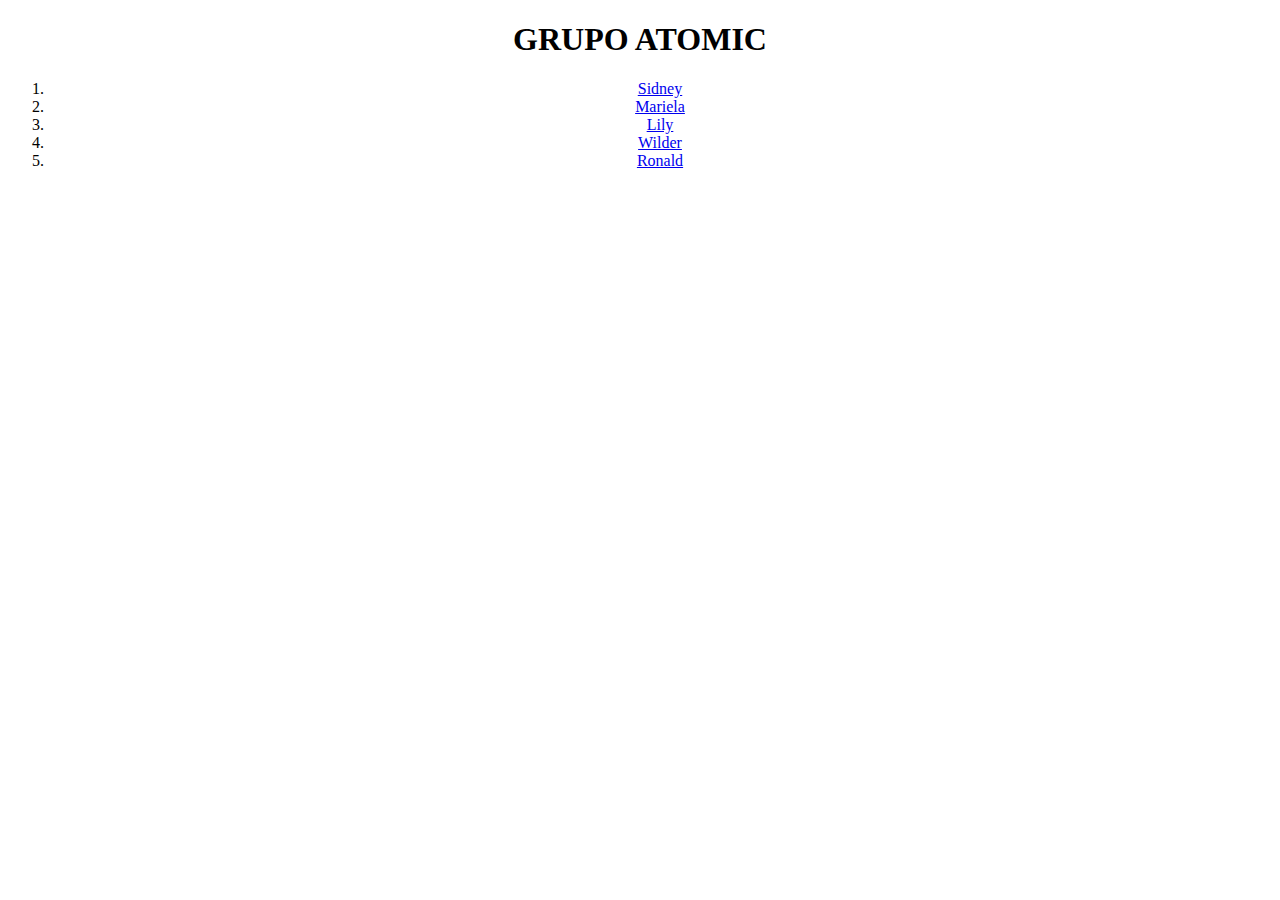
<file: index.html>
<!DOCTYPE html>
<html lang="en">
  <head>
    <meta charset="UTF-8" />
    <meta http-equiv="X-UA-Compatible" content="IE=edge" />
    <meta name="viewport" content="width=device-width, initial-scale=1.0" />
    <title>Document</title>
  </head>
  <body>
    <center>
      <h1>GRUPO ATOMIC</h1>
      <ol type="1">
        <li>
          <a href="sidney/index.html">Sidney</a>
        </li>
        <li>
          <a href="mariela/mariela.html">Mariela</a>
        </li>
        <li>
          <a href="ejemploGithub/LilyLima.html">Lily</a>
        </li>
        <li>
          <a href="wi1/index.html">Wilder</a>
        </li>
        <li>
          <a href="Ronald/index.html">Ronald</a>
        </li>
      </ol>
    </center>
  </body>
</html>
</file>
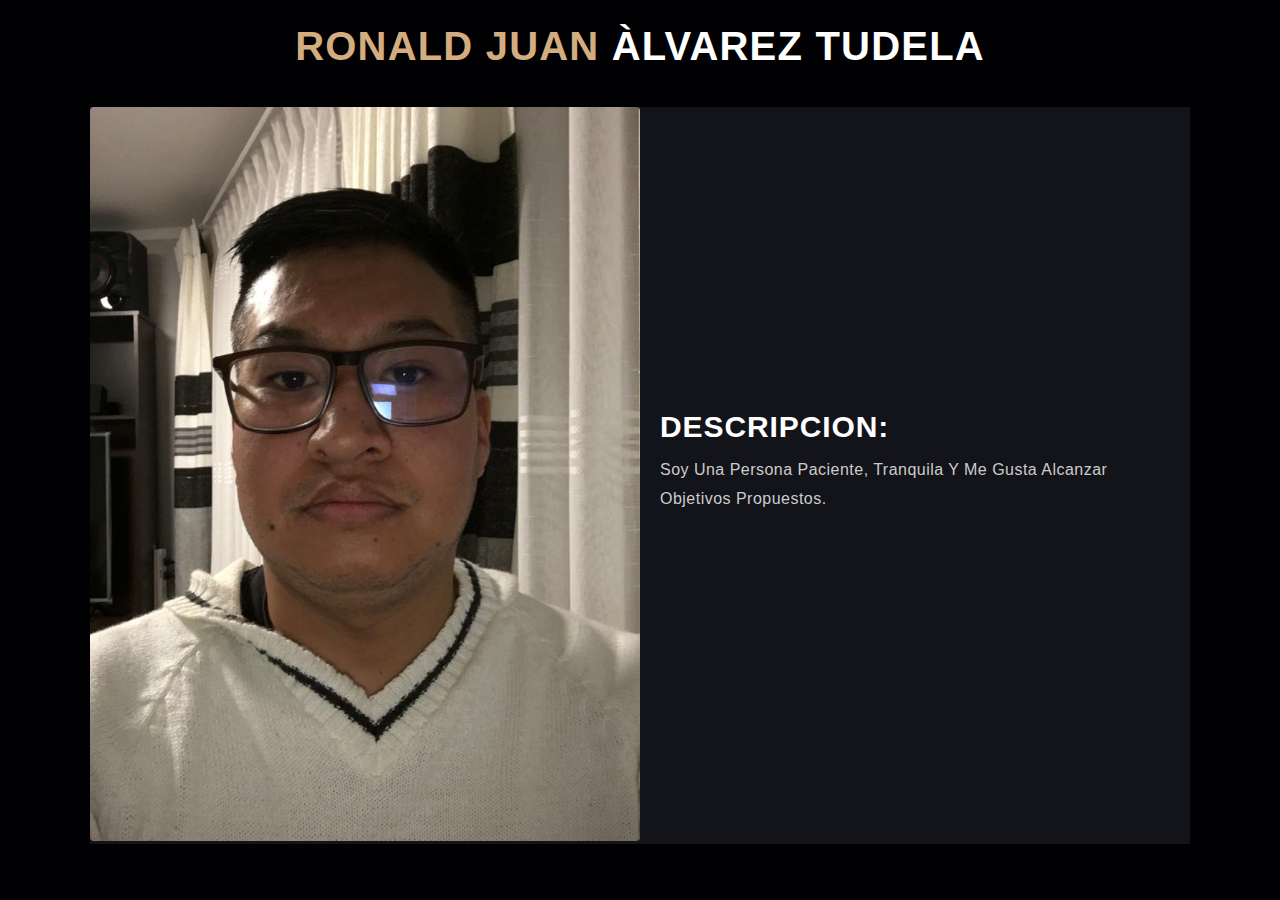
<file: Ronald/index.html>
<!DOCTYPE html>
<html lang="en">
<head>
    <meta charset="UTF-8">
    <meta http-equiv="X-UA-Compatible" content="IE=edge">
    <meta name="viewport" content="width=device-width, initial-scale=1.0">
    <title>Ronald Juan Alvarez Tudela</title>

    <!-- font awesome cdn link  -->
    <link rel="stylesheet" href="https://cdnjs.cloudflare.com/ajax/libs/font-awesome/5.15.4/css/all.min.css">

    <!-- custom css file link  -->
    <link rel="stylesheet" href="css/style.css">

</head>
<body>


<!-- home section ends -->

<!-- about section starts  -->

<section class="about" id="about">

    <h1 class="heading"> <span> Ronald Juan </span> Àlvarez Tudela </h1>

    <div class="row">

        <div class="image">
            <img src="images/Ronald.jpg" alt="">
        </div>

        <div class="content">
            <h3>DESCRIPCION: </h3>
            <p>Soy una persona paciente, tranquila y me gusta alcanzar objetivos propuestos.</p>
            <p></p>
        </div>

    </div>

</section>

<!-- about section ends -->




<!-- custom js file link  -->
<script src="js/script.js"></script>

</body>
</html>
</file>
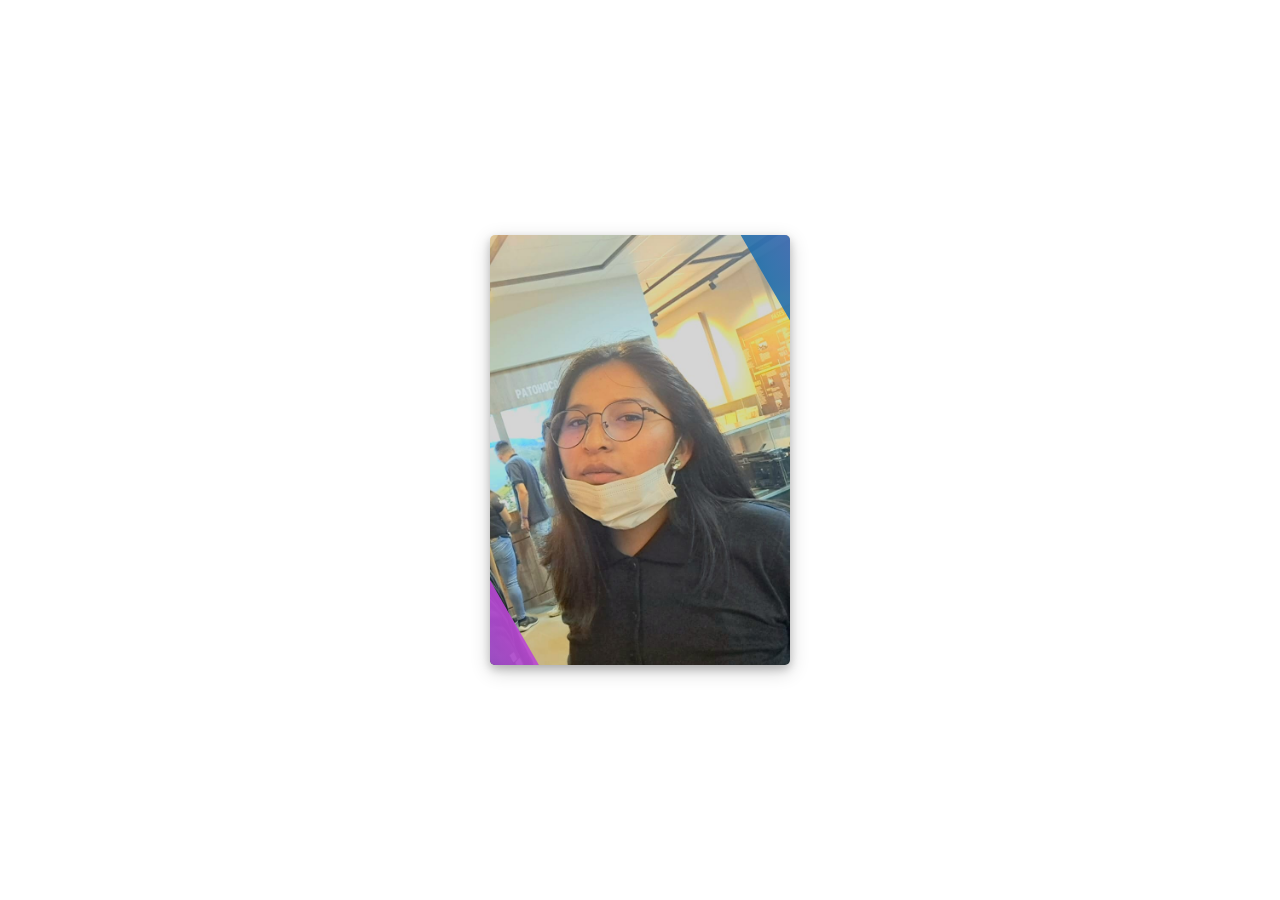
<file: sidney/index.html>
<!DOCTYPE html>
<html lang="en">
  <head>
    <meta charset="UTF-8" />
    <meta http-equiv="X-UA-Compatible" content="IE=edge" />
    <meta name="viewport" content="width=device-width, initial-scale=1.0" />
    <title>Sidney Jhamelin Guerra Colque</title>
    <link rel="stylesheet" href="style.css" />
  </head>
  <body>
    <div class="container">
      <div class="profile-container">
        <div class="profile-wrapper">
          <div class="profile-card">
            <div class="fav-icon">
              <i class="far fa-heart"></i>
            </div>

            <img src="img/profile.jpg" alt="profile pics" />

            <h2>Sidney Jhamelin Guerra Colque</h2>
            <h4>Developer</h4>

            <p>
              Soy una desarrolladora de software apasionada y entusiasta. Me
              apasionan la tecnología y la programación, y me encanta aprender
              cosas nuevas y trabajar en proyectos interesantes.
            </p>

            <a href="#">Ver perfil</a>
          </div>
        </div>
      </div>
    </div>
  </body>
</html>
</file>
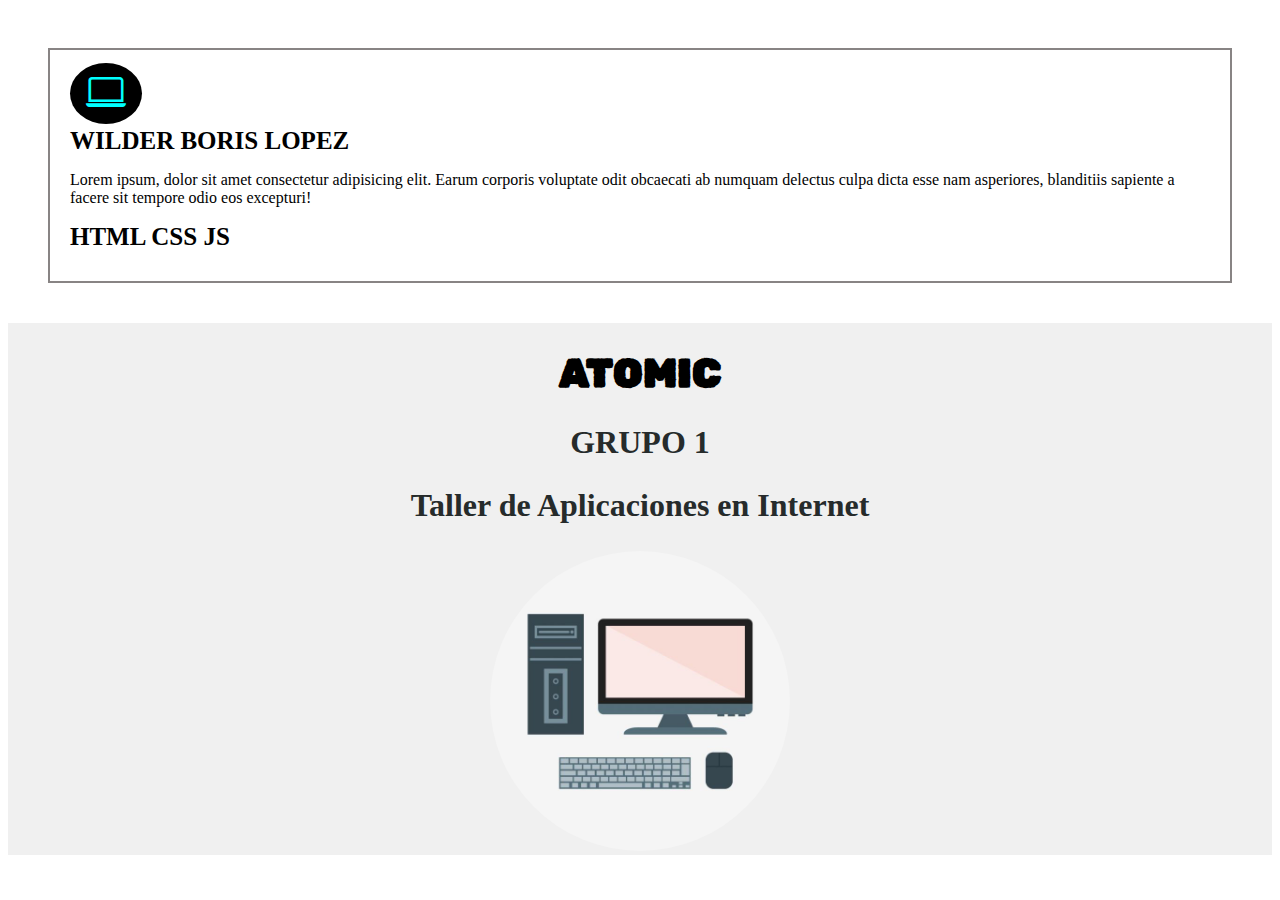
<file: wi1/index.html>
<!DOCTYPE html>
<html lang="es">
<head>
  <meta charset="UTF-8">
  <meta name="author" content="Wilder Lopez">
  <meta http-equiv="X-UA-Compatible" content="IE=edge">
  <meta name="viewport" content="width=device-width, initial-scale=1.0">
  <title>Atomic</title>

  <!--BOOTSTRAP-->
  <link href="https://cdn.jsdelivr.net/npm/bootstrap@5.2.3/dist/css/bootstrap.min.css" rel="stylesheet" integrity="sha384-rbsA2VBKQhggwzxH7pPCaAqO46MgnOM80zW1RWuH61DGLwZJEdK2Kadq2F9CUG65" crossorigin="anonymous">
  <!--ESTILOS CSS-->
  <link href="estilos.css" rel="stylesheet">
  <link rel="icon" type="image/x-icon" href="img/miicono2.png">

  <!--GOOGLE FONT-->
  <link rel="preconnect" href="https://fonts.googleapis.com">
  <link rel="preconnect" href="https://fonts.gstatic.com" crossorigin>
  <link href="https://fonts.googleapis.com/css2?family=Rubik+Dirt&display=swap" rel="stylesheet">

  <!--ICONOS BOOTSTRAP-->
  <link rel="stylesheet" href="https://cdn.jsdelivr.net/npm/bootstrap-icons@1.10.2/font/bootstrap-icons.css">
</head>
<body>
  
  <!--EXPERIANCIA-->
  <section class="experiencia parte-clara">
    <div class="container text-center">
      <div class="row">
        <!--web-->
        <div class="columna col-12 col-md-4">
          <i class="bi bi-laptop"></i>
          <p class="experiencia-titulo">WILDER BORIS LOPEZ</p>
          <p >Lorem ipsum, dolor sit amet consectetur adipisicing elit. Earum corporis voluptate odit obcaecati ab numquam delectus culpa dicta esse nam asperiores, blanditiis sapiente a facere sit tempore odio eos excepturi!</p>
          <div class="badges-contenedor">
            <span class="badge text-bg-primary">HTML</span>
            <span class="badge text-bg-primary">CSS</span>
            <span class="badge text-bg-primary">JS</span>
          </div>
        </div>
        
      </div>
    </div>
  </section>

  <!--SECCION HEROE O PRINCIPAL-->
  <section class="hero align-items-stretch">
    <div class="hero-principal">
      <h1>ATOMIC</h1>
      <h2>GRUPO 1</h2>
      <h2>Taller de Aplicaciones en Internet</h2>
    </div>

    <div class="hero-inferior">
      <img class="img-inferior" src="img/PC.jpg" alt="imagen inferior">
    </div>
  </section>

  
  <!--BOOTSTRAP-->
  <script src="https://cdn.jsdelivr.net/npm/bootstrap@5.2.3/dist/js/bootstrap.bundle.min.js" integrity="sha384-kenU1KFdBIe4zVF0s0G1M5b4hcpxyD9F7jL+jjXkk+Q2h455rYXK/7HAuoJl+0I4" crossorigin="anonymous"></script>
</body>
</html>
</file>
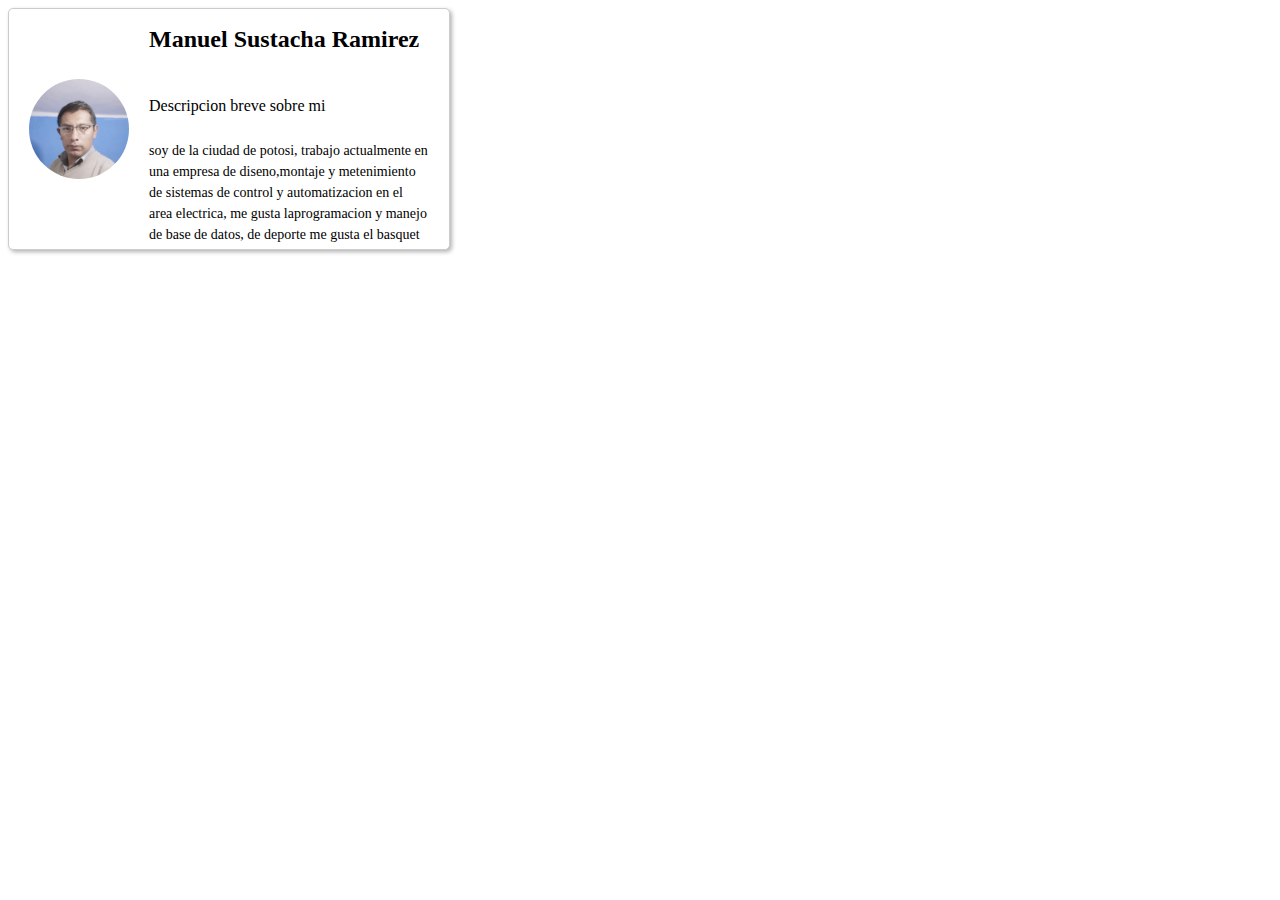
<file: manuel/manuel.html>
<!DOCTYPE html>
<html>
<head>
  <title>Tarjeta de presentación</title>
  <style>
    .card {
      display: flex;
      align-items: center;
      width: 400px;
      height: 200px;
      background-color: #fff;
      border: 1px solid #ccc;
      border-radius: 5px;
      box-shadow: 2px 2px 4px rgba(0,0,0,0.3);
      padding: 20px;
    }
    .profile-pic {
      width: 100px;
      height: 100px;
      border-radius: 50%;
      overflow: hidden;
      margin-right: 20px;
    }
    .profile-pic img {
      width: 100%;
      height: 100%;
      object-fit: cover;
    }
    h1 {
      font-size: 24px;
      margin-bottom: 10px;
    }
    p {
      font-size: 16px;
      margin-bottom: 10px;
    }
    .contact-info {
      display: flex;
      flex-direction: column;
    }
    .contact-info span {
      font-size: 14px;
      margin-bottom: 5px;
    }
  </style>
</head>
<body>
  <div class="card">
    <div class="profile-pic">
      <img src="foto.jpg" alt="Foto de perfil">
    </div>
    <div class="info">
      <h1>Manuel Sustacha Ramirez</h1>
      <br><p>Descripcion breve sobre mi</p><br>
      <div class="contact-info">
        <span>soy de la ciudad de potosi, trabajo actualmente en</span>
        <span> una  empresa de diseno,montaje y metenimiento </span>
        <span>de  sistemas de control y automatizacion en el  </span>
        <span> area electrica, me gusta laprogramacion y manejo </span>  
        <span> de base de datos, de deporte me gusta el basquet </span>  
    </div>
    </div>
  </div>
</body>
</html>
</file>
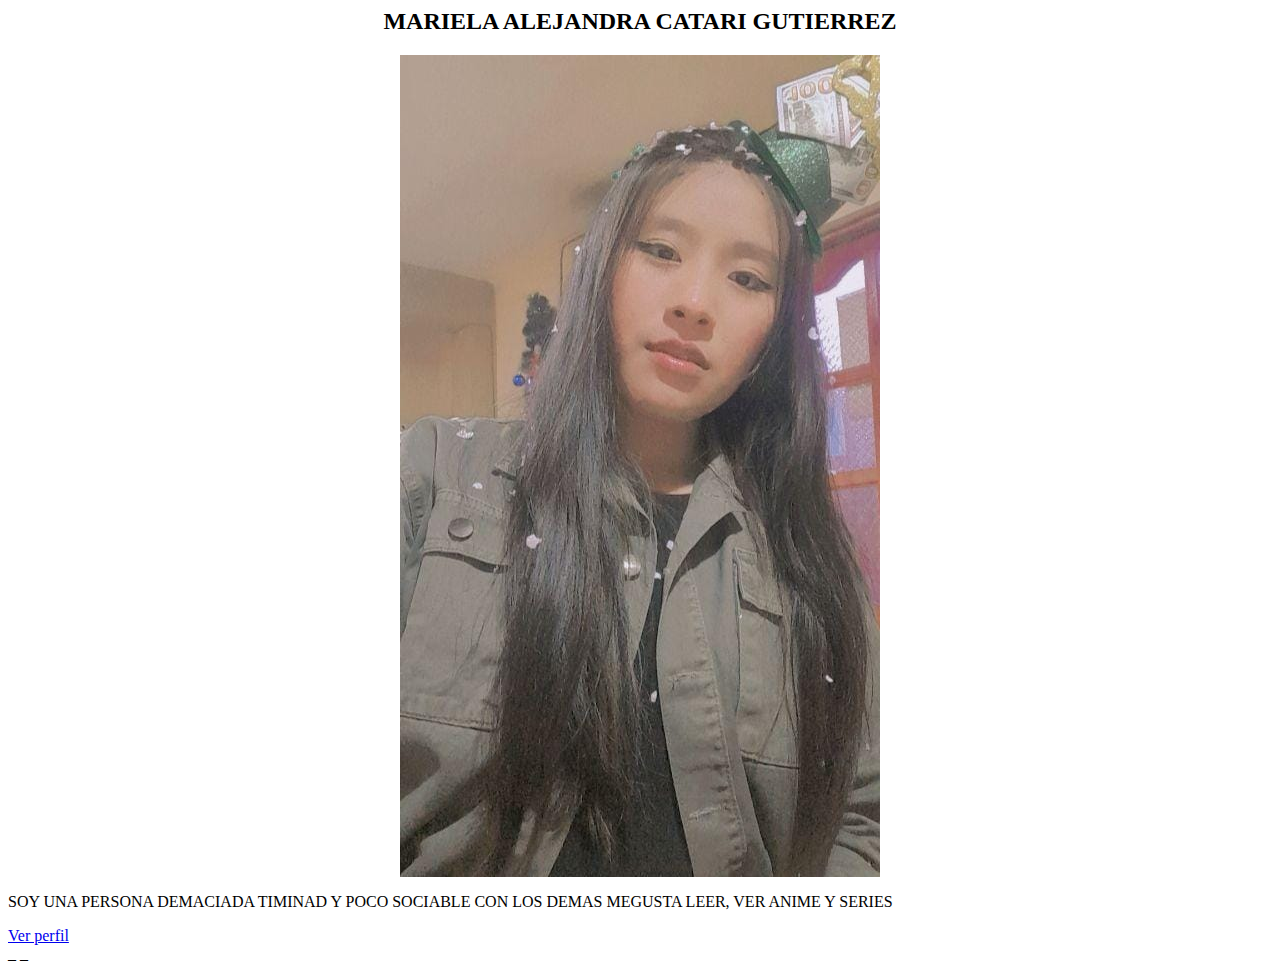
<file: mariela/mariela.html>
<html>

  <head>

    <head>
        <meta charset="UTF-8" />
        <meta http-equiv="X-UA-Compatible" content="IE=edge" />
        <meta name="viewport" content="width=device-width, initial-scale=1.0" />
        <title>MARIELA ALEJANDRA CATARI GUTIERREZ</title>

      </head>

  </head>


  </body>
  <body>
    <div class="container">
      <div class="profile-container">
        <div class="profile-wrapper">
          <div class="profile-card">
            <div class="fav-icon">
              <i class="far fa-heart"></i>
            </div>
            <center><h2>MARIELA ALEJANDRA CATARI GUTIERREZ</h2></center>
            <center><img src="yo.jpeg"  /></center>

            <p> SOY UNA PERSONA DEMACIADA TIMINAD Y POCO SOCIABLE CON LOS  DEMAS MEGUSTA LEER, VER ANIME Y SERIES  </p>

            <a href="#">Ver perfil</a>
          </div>
        </div>
      </div>
    </div>
  </body>
</html>

</html> _ _
</file>
<file: Ronald/css/style.css>
@import url('https://fonts.googleapis.com/css2?family=Roboto:wght@100;300;400;500;700&display=swap');

:root{
    --main-color:#d3ad7f;
    --black:#13131a;
    --bg:#010103;
    --border:.1rem solid rgba(255,255,255,.3);
}

*{
    font-family: 'Roboto', sans-serif;
    margin:0; padding:0;
    box-sizing: border-box;
    outline: none; border:none;
    text-decoration: none;
    text-transform: capitalize;
    transition: .2s linear;
}

html{
    font-size: 62.5%;
    overflow-x: hidden;
    scroll-padding-top: 9rem;
    scroll-behavior: smooth;
}

html::-webkit-scrollbar{
    width: .8rem;
}

html::-webkit-scrollbar-track{
    background: transparent;
}

html::-webkit-scrollbar-thumb{
    background: #fff;
    border-radius: 5rem;
}

body{
    background: var(--bg);
}

section{
    padding:2rem 7%;
}

.heading{
    text-align: center;
    color:#fff;
    text-transform: uppercase;
    padding-bottom: 3.5rem;
    font-size: 4rem;
}

.heading span{
    color:var(--main-color);
    text-transform: uppercase;
}

.btn{
    margin-top: 1rem;
    display: inline-block;
    padding:.9rem 3rem;
    font-size: 1.7rem;
    color:#fff;
    background: var(--main-color);
    cursor: pointer;
}

.btn:hover{
    letter-spacing: .2rem;
}

.header{
    background: var(--bg);
    display: flex;
    align-items: center;
    justify-content: space-between;
    padding:1.5rem 7%;
    border-bottom: var(--border);
    position: fixed;
    top:0; left: 0; right: 0;
    z-index: 1000;
}

.header .logo img{
    height: 7rem;
}

.header .navbar a{
    margin:0 1rem;
    font-size: 2.5rem;
    color:#fff;
}

.header .navbar a:hover{
    color:var(--main-color);
    border-bottom: .1rem solid var(--main-color);
    padding-bottom: .5rem;
}

.header .icons div{
    color:#fff;
    cursor: pointer;
    font-size: 2.5rem;
    margin-left: 2rem;
}

.header .icons div:hover{
    color:var(--main-color);
}

#menu-btn{
    display: none;
}

.header .search-form{
    position: absolute;
    top:115%; right: 7%;
    background: #fff;
    width: 50rem;
    height: 5rem;
    display: flex;
    align-items: center;
    transform: scaleY(0);
    transform-origin: top;
}

.header .search-form.active{
    transform: scaleY(1);
}

.header .search-form input{
    height: 100%;
    width: 100%;
    font-size: 1.6rem;
    color:var(--black);
    padding:1rem;
    text-transform: none;
}

.header .search-form label{
    cursor: pointer;
    font-size: 2.2rem;
    margin-right: 1.5rem;
    color:var(--black);
}

.header .search-form label:hover{
    color:var(--main-color);
}

.header .cart-items-container{
    position: absolute;
    top:100%; right: -100%;
    height: calc(100vh - 9.5rem);
    width: 35rem;
    background: #fff;
    padding:0 1.5rem;
}

.header .cart-items-container.active{
    right: 0;
}

.header .cart-items-container .cart-item{
    position: relative;
    margin:2rem 0;
    display: flex;
    align-items: center;
    gap:1.5rem;
}

.header .cart-items-container .cart-item .fa-times{
    position: absolute;
    top:1rem; right: 1rem;
    font-size: 2rem;
    cursor: pointer;
    color: var(--black);
}

.header .cart-items-container .cart-item .fa-times:hover{
    color:var(--main-color);
}

.header .cart-items-container .cart-item img{
    height: 7rem;
}

.header .cart-items-container .cart-item .content h3{
    font-size: 2rem;
    color:var(--black);
    padding-bottom: .5rem;
}

.header .cart-items-container .cart-item .content .price{
    font-size: 1.5rem;
    color:var(--main-color);
}

.header .cart-items-container .btn{
    width: 100%;
    text-align: center;
}

.home{
    min-height: 100vh;
    display: flex;
    align-items: center;
    background:url(../images/home-img.jpg) no-repeat;
    background-size: cover;
    background-position: center;
}

.home .content{
    max-width: 60rem;
}

.home .content h3{
    font-size: 6rem;
    text-transform: uppercase;
    color:#fff;
}

.home .content p{
    font-size: 2rem;
    font-weight: lighter;
    line-height: 1.8;
    padding:1rem 0;
    color:#eee;
}

.about .row{
    display: flex;
    align-items: center;
    background:var(--black);
    flex-wrap: wrap;
}

.about .row .image{
    flex:1 1 45rem;
}

.about .row .image img{
    width: 100%;
}
.about .row .content{
    flex:1 1 45rem;
    padding:2rem;
}

.about .row .content h3{
    font-size: 3rem;
    color:#fff;
}

.about .row .content p{
    font-size: 1.6rem;
    color:#ccc;
    padding:1rem 0;
    line-height: 1.8;
}

.menu .box-container{
    display: grid;
    grid-template-columns: repeat(auto-fit, minmax(30rem, 1fr));
    gap:1.5rem;
}

.menu .box-container .box{
    padding:5rem;
    text-align: center;
    border:var(--border);    
}

.menu .box-container .box img{
    height: 10rem;
}

.menu .box-container .box h3{
    color: #fff;
    font-size: 2rem;
    padding:1rem 0;
}

.menu .box-container .box .price{
    color: #fff;
    font-size: 2.5rem;
    padding:.5rem 0;
}

.menu .box-container .box .price span{
    font-size: 1.5rem;
    text-decoration: line-through;
    font-weight: lighter;
}

.menu .box-container .box:hover{
    background:#fff;
}

.menu .box-container .box:hover > *{
    color:var(--black);
}

.products .box-container{
    display: grid;
    grid-template-columns: repeat(auto-fit, minmax(30rem, 1fr));
    gap:1.5rem;
}

.products .box-container .box{
    text-align: center;
    border:var(--border);
    padding: 2rem;
}

.products .box-container .box .icons a{
    height: 5rem;
    width: 5rem;
    line-height: 5rem;
    font-size: 2rem;
    border:var(--border);
    color:#fff;
    margin:.3rem;
}

.products .box-container .box .icons a:hover{
    background:var(--main-color);
}

.products .box-container .box .image{
    padding: 2.5rem 0;
}

.products .box-container .box .image img{
    height: 25rem;
}

.products .box-container .box .content h3{
    color:#fff;
    font-size: 2.5rem;
}

.products .box-container .box .content .stars{
    padding: 1.5rem;
}

.products .box-container .box .content .stars i{
    font-size: 1.7rem;
    color: var(--main-color);
}

.products .box-container .box .content .price{
    color:#fff;
    font-size: 2.5rem;
}

.products .box-container .box .content .price span{
    text-decoration: line-through;
    font-weight: lighter;
    font-size: 1.5rem;
}

.review .box-container{
    display: grid;
    grid-template-columns: repeat(auto-fit, minmax(30rem, 1fr));
    gap:1.5rem;
}

.review .box-container .box{
    border:var(--border);
    text-align: center;
    padding:3rem 2rem;
}

.review .box-container .box p{
    font-size: 1.5rem;
    line-height: 1.8;
    color:#ccc;
    padding:2rem 0;
}

.review .box-container .box .user{
    height: 7rem;
    width: 7rem;
    border-radius: 50%;
    object-fit: cover;
}

.review .box-container .box h3{
    padding:1rem 0;
    font-size: 2rem;
    color:#fff;
}

.review .box-container .box .stars i{
    font-size: 1.5rem;
    color:var(--main-color);
}

.contact .row{
    display: flex;
    background:var(--black);
    flex-wrap: wrap;
    gap:1rem;
}

.contact .row .map{
    flex:1 1 45rem;
    width: 100%;
    object-fit: cover;
}

.contact .row form{
    flex:1 1 45rem;
    padding:5rem 2rem;
    text-align: center;
}

.contact .row form h3{
    text-transform: uppercase;
    font-size: 3.5rem;
    color:#fff;
}

.contact .row form .inputBox{
    display: flex;
    align-items: center;
    margin-top: 2rem;
    margin-bottom: 2rem;
    background:var(--bg);
    border:var(--border);
}

.contact .row form .inputBox span{
    color:#fff;
    font-size: 2rem;
    padding-left: 2rem;
}

.contact .row form .inputBox input{
    width: 100%;
    padding:2rem;
    font-size: 1.7rem;
    color:#fff;
    text-transform: none;
    background:none;
}

.blogs .box-container{
    display: grid;
    grid-template-columns: repeat(auto-fit, minmax(30rem, 1fr));
    gap:1.5rem;
}

.blogs .box-container .box{
    border:var(--border);    
}

.blogs .box-container .box .image{
    height: 25rem;
    overflow:hidden;
    width: 100%;
}

.blogs .box-container .box .image img{
    height: 100%;
    object-fit: cover;
    width: 100%;
}

.blogs .box-container .box:hover .image img{
    transform: scale(1.2);
}

.blogs .box-container .box .content{
    padding:2rem;
}

.blogs .box-container .box .content .title{
    font-size: 2.5rem;
    line-height: 1.5;
    color:#fff;
}

.blogs .box-container .box .content .title:hover{
    color:var(--main-color);
}

.blogs .box-container .box .content span{
    color:var(--main-color);
    display: block;
    padding-top: 1rem;
    font-size: 2rem;
}

.blogs .box-container .box .content p{
    font-size: 1.6rem;
    line-height: 1.8;
    color:#ccc;
    padding:1rem 0;
}

.footer{
    background:var(--black);
    text-align: center;
}

.footer .share{
    padding:1rem 0;
}

.footer .share a{
    height: 5rem;
    width: 5rem;
    line-height: 5rem;
    font-size: 2rem;
    color:#fff;
    border:var(--border);
    margin:.3rem;
    border-radius: 50%;
}

.footer .share a:hover{
    background-color: var(--main-color);
}

.footer .links{
    display: flex;
    justify-content: center;
    flex-wrap: wrap;
    padding:2rem 0;
    gap:1rem;
}

.footer .links a{
    padding:.7rem 2rem;
    color:#fff;
    border:var(--border);
    font-size: 2rem;
}

.footer .links a:hover{
    background:var(--main-color);
}

.footer .credit{
    font-size: 2rem;
    color:#fff;
    font-weight: lighter;
    padding:1.5rem;
}

.footer .credit span{
    color:var(--main-color);
}













/* media queries  */
@media (max-width:991px){

    html{
        font-size: 55%;
    }

    .header{
        padding:1.5rem 2rem;
    }

    section{
        padding:2rem;
    }

}

@media (max-width:768px){

    #menu-btn{
        display: inline-block;
    }

    .header .navbar{
        position: absolute;
        top:100%; right: -100%;
        background: #fff;
        width: 30rem;
        height: calc(100vh - 9.5rem);
    }

    .header .navbar.active{
        right:0;
    }

    .header .navbar a{
        color:var(--black);
        display: block;
        margin:1.5rem;
        padding:.5rem;
        font-size: 2rem;
    }

    .header .search-form{
        width: 90%;
        right: 2rem;
    }

    .home{
        background-position: left;
        justify-content: center;
        text-align: center;
    }

    .home .content h3{
        font-size: 4.5rem;
    }

    .home .content p{
        font-size: 1.5rem;
    }

}

@media (max-width:450px){

    html{
        font-size: 50%;
    }

}


/*MENU*/


.container{
    max-width: 1200px;
    margin:0 auto;
    padding:3rem 2rem;
 }
 
 .container .title{
    font-size: 3.5rem;
    color:#444;
    margin-bottom: 3rem;
    text-transform: uppercase;
    text-align: center;
 }
 
 .container .products-container{
    display: grid;
    grid-template-columns: repeat(auto-fit, minmax(30rem, 1fr));
    gap:2rem;
 }
 
 .container .products-container .product{
    text-align: center;
    padding:3rem 2rem;
    background: #fff;
    box-shadow: 0 .5rem 1rem rgba(0,0,0,.1);
    outline: .1rem solid #ccc;
    outline-offset: -1.5rem;
    cursor: pointer;
 }
 
 .container .products-container .product:hover{
    outline: .2rem solid #222;
    outline-offset: 0;
 }
 
 .container .products-container .product img{
    height: 25rem;
 }
 
 .container .products-container .product:hover img{
    transform: scale(.9);
 }
 
 .container .products-container .product h3{
    padding:.5rem 0;
    font-size: 2rem;
    color:#444;
 }
 
 .container .products-container .product:hover h3{
    color:#27ae60;
 }
 
 .container .products-container .product .price{
    font-size: 2rem;
    color:#444;
 }
 
 .products-preview{
    position: fixed;
    top:0; left:0;
    min-height: 100vh;
    width: 100%;
    background: rgba(0,0,0,.8);
    display: none;
    align-items: center;
    justify-content: center;
 }
 
 .products-preview .preview{
    display: none;
    padding:2rem;
    text-align: center;
    background: #fff;
    position: relative;
    margin:2rem;
    width: 40rem;
 }
 
 .products-preview .preview.active{
    display: inline-block;
 }
 
 .products-preview .preview img{
    height: 30rem;
 }
 
 .products-preview .preview .fa-times{
    position: absolute;
    top:1rem; right:1.5rem;
    cursor: pointer;
    color:#444;
    font-size: 4rem;
 }
 
 .products-preview .preview .fa-times:hover{
    transform: rotate(90deg);
 }
 
 .products-preview .preview h3{
    color:#444;
    padding:.5rem 0;
    font-size: 2.5rem;
 }
 
 .products-preview .preview .stars{
    padding:1rem 0;
    font-size: 1.7rem;
 }
 
 .products-preview .preview .stars i{
    color:#27ae60;
 }
 
 .products-preview .preview .stars span{
    color:#999;
 }
 
 .products-preview .preview p{
    line-height: 1.5;
    padding:1rem 0;
    font-size: 1.6rem;
    color:#777;
 }
 
 .products-preview .preview .price{
    padding:1rem 0;
    font-size: 2.5rem;
    color:#27ae60;
 }
 
 .products-preview .preview .buttons{
    display: flex;
    gap:1.5rem;
    flex-wrap: wrap;
    margin-top: 1rem;
 }
 
 .products-preview .preview .buttons a{
    flex:1 1 16rem;
    padding:1rem;
    font-size: 1.8rem;
    color:#444;
    border:.1rem solid #444;
 }
 
 .products-preview .preview .buttons a.cart{
    background: #444;
    color:#fff;
 }
 
 .products-preview .preview .buttons a.cart:hover{
    background: #111;
 }
 
 .products-preview .preview .buttons a.buy:hover{
    background: #444;
    color:#fff;
 }
 
 
 @media (max-width:991px){
 
    html{
       font-size: 55%;
    }
 
 }
 
 @media (max-width:768px){
 
    .products-preview .preview img{
       height: 25rem;
    }
 
 }
 
 @media (max-width:450px){
 
    html{
       font-size: 50%;
    }
 
 }


 /*STYLE PRODUCTOS*/

 *{
    margin: 0;
    padding: 0;
    box-sizing: border-box;
    font-family: sans-serif;
    letter-spacing: 0.03em;
    line-height: 1.3;
}

p{
    padding: 5px;
}

img{
    border-radius: 4px;
}

.button{
    background:#DF691A;
    text-decoration: none;
    padding: 15px;
    margin-top: 15px;
    border-radius: 5px;
    color:  #f2f2f2;
    font-weight: 700;
}
.button:hover{
    cursor: pointer;
    text-decoration: none;
    background-color: #9a4912;
    color: #f2f2f2;
}


/*menu*/
header{
    background:#333;
    color:#f2f2f2;
    padding: 1rem 0;
    position: fixed;
    left: 0;
    top:0;
    right: 0;
    height: 65px;
}
header a{
    color: #cccccc;
    text-decoration: none;
}
.menu{
    width: 95%;
    max-width: 850px;
    margin: 0 auto;
}
.logo-nav{
    display: flex;
    justify-content: space-between;
    align-items: center;
    flex-wrap: wrap;
}
.logo{
    color: #f2f2f2;
    font-size: 30px;
    font-weight: 700;
}
.menu-icon{
    display: none;
}
.navigation ul{
    margin:0;
    padding: 0;
    list-style: none;
}
.navigation ul li{
    display: inline-block;
}
.navigation ul li a{
    display: block;
    padding: 0 1rem;
    font-weight: 700;
}
.navigation ul li a:hover{
    color: #f2f2f2;
}
.navigation ul .search-icon input{
    color: #000;
    font-size: 16px;
    border-radius: 5px 0 0 5px;
}
.navigation ul .search-icon .icon{   
    cursor: pointer;
}
.navigation ul .search-icon .icon span{
    font-size: 18px;
    color: #cccccc;
}
.navigation ul .search-icon .icon span:hover{
    color: #f2f2f2;
}
.icomin{
    color: #cccccc;
}
.icomin:hover{
    color: #f2f2f2;
}
.bi-cart3{
    color: #cccccc;
    cursor: pointer;
}
.bi-cart3:hover{
    color: #f2f2f2;
}
.car{
    position: relative;
}

/*menu-carrito*/
.dropdown-menu{
    position:initial;
    top: 100%;
    right: 0;
    display: none;
    height: 400px;
    min-width: 10rem;
    padding: .5rem 0;
    margin: .125rem 0 0;
    font-size: 1rem;
    color: #212529;
    text-align: left;
    list-style: none;
    background-color: #fff;
    background-clip: padding-box;
    border: 1px solid rgba(0,0,0,.15);
    border-radius: .25rem;
    overflow-y: scroll;
}
#vaciar-carrito, #procesar-pedido {
    padding: 8px;
    margin-top:2px;
    text-align: center;
}
.dropdown-menu.show {
    display: block;
}
.button-vaciar{
    background:#17A2B8;
    text-decoration: none;
    padding: 15px;
    margin-top: 15px;
    border-radius: 5px;
    color:  #f2f2f2;
    font-weight: 700;
}
.button-vaciar:hover{
    cursor: pointer;
    text-decoration: none;
    background-color: #0c505a;
    color: #f2f2f2;
}
.button-pedido{
    background:#28A745;
    text-decoration: none;
    padding: 15px;
    margin-top: 15px;
    border-radius: 5px;
    color:  #f2f2f2;
    font-weight: 700;
}
.button-pedido:hover{
    cursor: pointer;
    text-decoration: none;
    background-color: #1e612e;
    color: #f2f2f2;
}


main{
    padding-top: 6rem;
}

/*slider*/
.slider{
    padding-top: 4rem;
    width: 100%;
    margin: auto;
    overflow: hidden;
}
.slider ul{
    display:flex;
    padding: 0;
    width: 300%;
    animation: cambio 20s infinite;
    animation-direction: alternate;
    animation-timing-function:linear;
}
.slider li{
    list-style: none;
    width: 100%;
}
.slider img{
    width: 100%;
}

@keyframes cambio{
    0%{margin-left: 0;}
    30%{margin-left:0;}

    35%{margin-left: -100%;}
    65%{margin-left: -100%;}

    70%{margin-left: -200%;}
    100%{margin-left: -200%;}
}


/*circulo imagenes*/
.container-circulos{
    /* display:flex; */
    width: 100%;
    padding: 20px;
}
.container-imagen{
    width: 33%;
    display:inline-block; 
    align-items: center;
    flex-direction: column;
    text-align:center;
    padding: 20px;
}
.container-imagen h2{
    font-weight: 600;
}
.circulo{    
    width: 60%;
    border-radius: 50%;
    border:2px solid  #DF691A;
    box-shadow: 0 2px 2px rgba(0,0,0,0.2);
}
.ver-todo{
    margin: 50px 0;
    width: 100%;
    text-align: center;
}
.contenedor-columna{
    width: 100%;
    max-width: 1200px;
    height: auto;
    display: flex;
    flex-wrap: wrap;
    justify-content: center;
    margin: auto;
}


/*contacto*/
.container-contacto{
    background-image: url("../img/bg-contacto.jpg");
    background-size: 100vw 100vh;
    background-attachment: fixed;
    margin:0;
    padding: 6rem 0;
}
.container-contacto form{
   
    width: 450px;
    margin:auto;
    background:rgba(0,0,0,0.4);
    padding: 10px 20px;
    box-sizing: border-box;
    margin-top: 20px;
    border-radius: 7px;
}  
.container-contacto form h2{
    color: #f2f2f2;
    text-align: center;
    margin:0;
    font-size: 30px;
    margin-bottom: 20px;
    font-weight: 600;
}
.container-contacto form input,textarea{
    width: 100%;
    margin-bottom: 20px;
    padding: 7px;
    box-sizing: border-box;
    font-size: 17px;
    border:none;
}
.container-contacto form textarea{
    min-height: 100px;
    max-height: 200px;
    max-width: 100%;
}


/*productos-modal*/
.modal{
    width: 100%;
    min-height: 100vh;
    background: rgba(0,0,0,0.9);
    position: fixed;
    top: 0;
    left: 0;
    display: none;
}
.modal-content{
    display: flex;
    justify-content: center;
    align-items: center;
    height: 100vh;
}
.modal-img{
    width: 50%;
}
.modal-boton{
    position: absolute;
    top: 10px;
    right:10px;
    color:white;
    cursor: pointer;
    font-weight: bold;
    width: 50px;
    height: 50px;
    line-height: 50px;
    background:#DF691A;
    font-size: 2em;
    text-align: center;
    border-radius: 50%;
    font-family: monospace;
}
.modal-open{
    display: block;
}


/*productos-card*/
.container-productos{
    width: 100%;
    max-width: 1200px;
    height: auto;
    display: flex;
    flex-wrap: wrap;
    justify-content: center;
    margin: auto;
}
.container-productos .card{
    width: 260px;
    height: 390px;
    background: #4E5D6C;
    color:#f2f2f2;
    border-radius: 8px;
    border:1px solid  #DF691A;
    box-shadow: 0 2px 2px rgba(0,0,0,0.2);
    overflow: hidden;
    margin: 20px;
    text-align: center;
    align-items: center;
    transition: all 0.25s;
}
.container-productos .card:hover{
    transform: translateY(-15px);
    box-shadow: 0 12px 16px rgba(0,0,0,0.2);
}
.container-productos .card img{
    width: 260px;
    height: 190px;
    cursor: pointer;
}
.container-productos .card h5{
    font-weight: 600;
    padding: 10px;
    font-size: medium;
    

}
.container-productos .card p{
    padding-top: 5px;
    font-size: small;
}
.container-productos .card a{
    padding:10px;
    display: block;
    width: 50%;
    margin: 0 auto;
    font-size: medium;
}


/*contenido*/
.container{
    width: 100%;
    max-width: 1200px;
    height: auto;
    display: flex;
    flex-wrap: wrap;
    justify-content: center;
    margin: 5% auto;
}


/*columnas*/
.columna1{
    width: 50%;
    /* float: left;
    padding-left: 25px; */
    text-align: center;
}
.columna2{
    /* width: 40%;
    float: right; */
}
.columna2 img{
    width: 450px;
}

/*carrito*/
#cargando{
    display: none;
}
.container-carrito h2{
    text-align: center;
    font-size: 30px;
    margin-bottom: 20px;
    font-weight: 600;
}
.container-carrito form{
    width: 650px;
    margin:auto;
    padding: 10px 20px;
}
.container-carrito form .contenido{
    
    padding: 10px 20px;
}
.container-carrito form .titulo{
    font-size: 20px;
    font-weight: 200;    
}
.container-carrito form .titulo input{
    width: 100%;
    margin-bottom: 20px;
    padding: 7px;
    box-sizing: border-box;
    font-size: 17px;
    border-radius: 8px;
    border:1px solid  #DF691A;
}
#total{
    border: 0; 
    font-weight: bold;
    font-size: 20px;
    text-align: center;
}
#procesar-compra{
    border: 0;
    height: 49px;
    font-size: 16px;
    outline: none;
    margin: 50px;
}
#volver{
    margin: 48px;
}
.botones-envio{
    display: flex;
    align-items: center;
    justify-content: center;
}


.tabla {
    width: 100%;
    max-width: 100%;
    margin-bottom: 1rem;
    background-color: transparent;
    border-collapse: collapse;
}
.tabla td, .tabla th {
    padding: .75rem;
    border-top: 1px solid #dee2e6;
    text-align: center;
    color: white;
    font-size: 18px;

}
.tabla thead th {
    vertical-align: bottom;
    border-bottom: 2px solid #dee2e6;
    color: white;
    font-size: 18px;
}


/*footer*/
.footer-menu ul {
    margin: 0px;
    padding: 0px;
}
.container-footer {
    max-width: 1140px;
}
.copyright-area{
  background: #202020;
  padding: 25px 0;
}
.copyright-text p {
  margin: 0;
  font-size: 14px;
  color: #878787;
}
.copyright-text p a{
  color: #ff5e14;
  text-decoration: none;
}
.footer-menu li {
  display: inline-block;
  margin-left: 20px;
}
.footer-menu li:hover a{
  color: #ff5e14;
}
.footer-menu li a {
  font-size: 14px;
  color: #878787;
  text-decoration: none;
}
.row-footer {
    display: -ms-flexbox;
    display: flex;
    -ms-flex-wrap: wrap;
    flex-wrap: wrap;
    margin-right: -15px;
    margin-left: -15px;
}
.text-lg-left {
    text-align: left !important;
}
.text-right {
    text-align: right !important;
}
.col-xl-6 {
    -ms-flex: 0 0 50%;
    flex: 0 0 50%;
    max-width: 50%;
}
.d-lg-block {
    display: block !important;
}

.col-xl-6{
	    position: relative;
    width: 100%;
    min-height: 1px;
    padding-right: 15px;
    padding-left: 15px;
}

*, ::after, ::before {
    box-sizing: border-box;
}
.container-footer {
    width: 100%;
    padding-right: 15px;
    padding-left: 15px;
    margin-right: auto;
    margin-left: auto;
}


@media (max-width: 800px) {

    /*menu*/
    .menu-icon{
        display: block;
        cursor: pointer;
        padding: 0.5rem 1rem;
    }
    .navigation{
        width: 100%;
        margin-top: 1rem;
    }
    .navigation ul{
        display: none;
    }
    .navigation ul.show{
        display: block;
    }
    .navigation ul li{
        display: block;
    }
    .navigation ul li a{
        display: block;
        padding: 0.5rem 0;
    }
    .navigation ul li a:hover{
        color: #f2f2f2;
    }

    header{
        height: auto;
    }

    /*menu-carrito*/
    .dropdown-menu{
        left: 0;
        height: 250px;
    }


    /*slider*/
    .slider{
        padding-top: 5rem;
    }


    /*circulo imagenes*/
    .container-imagen{
        width: 70%;
        display: block;
        margin: 0 auto;
    }


    /*contacto*/
    .container-contacto form{
        width: 100%;
    }


    /*columnas*/
    .columna1{
        width: 100%;
        float: none;
        margin-bottom: 20px;
    }
    .columna2{
        width: 100%;
        float: none;
        text-align: center;   
    }
    .columna2 img{
        width: 300px;
    }

    /*carrito*/
    .container-carrito form{
        width:100%;
    }
    .tabla td, .tabla th {
        padding: .1rem;
    }    

}
</file>
<file: sidney/style.css>
* {
  padding: 0;
  margin: 0;
  box-sizing: border-box;
}

body {
  font-family: "Segoe UI", Tahoma, Geneva, Verdana, sans-serif;
}

.container {
  display: flex;
  justify-content: center;
  align-items: center;
  height: 100vh;
}

.profile-container {
  width: 300px;
  position: relative;
  overflow: hidden;
  box-shadow: 0 4px 8px 0 rgba(0, 0, 0, 0.2), 0 6px 20px 0 rgba(0, 0, 0, 0.19);
  border-radius: 5px;
  transition: 1s all ease;
}

.profile-container::before {
  content: "";
  position: absolute;
  top: 0;
  left: 0;
  width: 100%;
  height: 100%;
  background: url("img/profile.jpg") no-repeat center center/cover;
  z-index: -1;
  opacity: 1;
  transition: all 0.5s ease-in;
}

.profile-container:hover:before {
  opacity: 0;
  transition: all 0.5s ease;
}

.profile-wrapper {
  width: 100%;
  height: 100%;
  position: relative;
}

.profile-wrapper::before {
  content: "";
  position: absolute;
  top: 0;
  left: 0;
  width: 100%;
  height: 100%;
  background: linear-gradient(to right, #2371ae 0%, #bb47d4 100%);
  transform: skew(30deg) translateX(125%);
  opacity: 0.9;
  transition: all 0.6s ease;
}

.profile-wrapper::after {
  content: "";
  position: absolute;
  top: 0;
  left: 0;
  width: 100%;
  height: 100%;
  background: linear-gradient(to right, #2371ae 0%, #bb47d4 100%);
  transform: skew(30deg) translateX(-125%);
  opacity: 0.9;
  transition: all 0.6s ease;
}

.profile-container:hover .profile-wrapper::after {
  transform: skew(30deg) translateX(125%);
  background: linear-gradient(to right, #bb47d4 0%, #2371ae 100%);
}
.profile-container:hover .profile-wrapper::before {
  transform: skew(30deg) translateX(-125%);
  background: linear-gradient(to right, #bb47d4 0%, #2371ae 100%);
}

.profile-card {
  width: 100%;
  height: 100%;
  display: flex;
  flex-direction: column;
  align-items: center;
  justify-content: center;
  text-align: center;
  padding: 1rem 10px;
  position: relative;
  opacity: 0;
  transition: all 0.3s ease;
}

.profile-container:hover .profile-card {
  opacity: 1;
  transition: all 0.6s ease;
  transition-delay: 0.2s;
}

.profile-card .fav-icon {
  color: #ec0e0e;
  position: absolute;
  top: 5px;
  left: 10px;
  font-size: 21px;
  cursor: pointer;
}

.profile-card img {
  display: block;
  margin: 0 auto;
  width: 100px;
  height: 100px;
  object-fit: cover;
  border-radius: 50%;
  margin: 1rem 0;
  border: 2px solid transparent;
  background-image: linear-gradient(white, white),
    linear-gradient(to right, green, gold);
  background-origin: border-box;
  background-clip: content-box, border-box;
  /* border: 2px solid #1999; */
  position: relative;
}

.profile-card h2 {
  line-height: 1.2;
  color: #222;
}
.profile-card h4 {
  line-height: 1.5;
  color: #444;
}

.profile-card p {
  line-height: 1.2;
  color: #333;
  margin: 10px 0;
}

.profile-card .icons {
  display: flex;
  color: #333;
  width: 90%;
  justify-content: space-evenly;
  font-size: 1.4rem;
  margin: 5px 0;
}

.profile-card .icons i:hover {
  background-image: linear-gradient(to right, #bb47d4 0%, #2371ae 100%);
  background-clip: text;
  -webkit-background-clip: text;
  -webkit-text-fill-color: transparent;
  cursor: pointer;
}

.profile-card a {
  display: inline-block;
  text-decoration: none;
  font-size: 16px;
  font-weight: 500;
  color: #ffffff;
  padding: 8px 20px;
  margin-top: 1rem;
  background: #2371ae;
  border-radius: 50px;
  background: linear-gradient(to right, #bb47d4 0%, #2371ae 100%);
}
</file>
<file: wi1/estilos.css>
/*SECCION GENERAL*/
.navbar{
    padding: 2rem;
}

.navbar-collapse{
    align-items: center;
    justify-content: space-between;
}

section{
    display: flex;
    flex-direction: column;
    align-items: center;
    justify-content: center;
}

.seccion-titulo{
    font-size: 2rem;
    padding: 15px 0;
    font-family: 'Rubik Dirt', cursive;
}

.seccion-texto{
    font-size: 1.2rem;
}

/*SECCION HERO PRINCIPAL*/
h1{
    font-size: 2.5rem;
    font-family: 'Rubik Dirt', cursive;
}

.hero{
    background-color: rgb(240, 240, 240);
    min-height: 450px;
    text-align: center;
}

.hero-imagen{
    width: 300px;
    border-radius: 50%;
    margin: 20px;
}

.hero-principal h2{
    font-size: 2rem;
    color: rgb(38, 43, 43);
}
.img-inferior{
    max-width: 300px;
    border-radius: 50%;
}

/*SECCION SOBRE MI*/
.parte-oscura{
    color: aliceblue;
    background-color: black;
}

.sobre-mi{
    height: 500px;
    padding: 10px;
}

.contenedor{
    max-width: 600px;
    text-align: center;
}

/*SECCION EXPERIENCIA*/
.experiencia{
    padding: 40px;

}

.experiencia i{
    font-size: 2.5rem;
    background-color: black;
    padding: 8px 16px;
    border-radius: 50%;
    color: aqua;
}

.experiencia-titulo{
    font-size: 25px;
    font-weight: bold;
    margin: 10px 0;
}

.badges-contenedor{
    font-size: 25px;
    font-weight: bold;
    margin: 10px 0;
}

.experiencia .columna{
    padding: 20px;
    border: 2px solid rgb(136, 132, 132);
    transition: all 0.2s ease-in;
}

.experiencia .columna:hover{
    color: white;
    background-color: black;
}

/*SECCION PROYECTOS*/
.proyectos-recientes{
    padding: 40px;
}

.seccion-descripcion{
    font-size: 1.2rem;
    color: rgb(77, 71, 71);
}

.proyectos-recientes img{
    height: 100%;
    width: 100%;
    padding: 10px;
    border-radius: 10px;
    display: block;
    transition: all 0.2s ease;
}

.proyectos-contenedor{
    padding-top: 60px;
    margin-bottom: 40px;
    text-align: center;
}

.overlay{
    transition: all 0.2s ease;
    opacity: 0;
    position: absolute;
    top: 50%;
    left: 50%;
    transform: translate(-50%, -50%);
    text-align: center;
}

.overlay p{
    font-size: 25px;
    font-weight: bold;
    margin-bottom: 0;
}

.proyecto{
    position: relative;
}

.proyecto:hover img{
    opacity: 0.2;
}

.proyecto:hover .overlay{
    opacity: 1;
}

.overlay i{
    color: black;
    font-size: 60px;
    margin: 10px;
}
</file>
